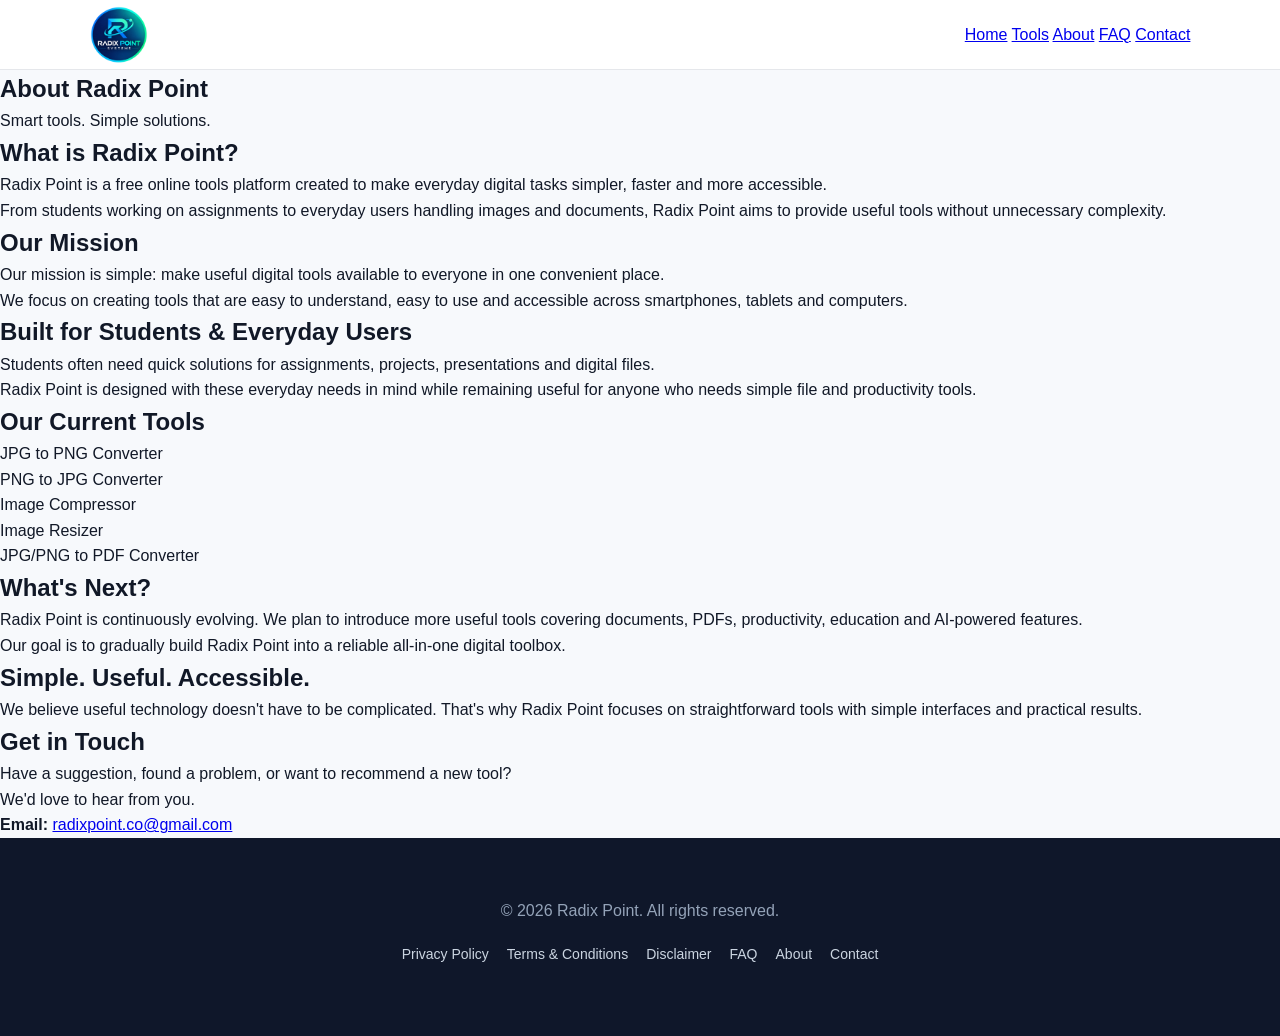
<file: about.html>
<!DOCTYPE html><html lang="en">
<head>
    <!-- Google tag (gtag.js) -->
<script async src="https://www.googletagmanager.com/gtag/js?id=G-JMLKTS9GMP"></script>
<script>
  window.dataLayer = window.dataLayer || [];
  function gtag(){dataLayer.push(arguments);}
  gtag('js', new Date());

  gtag('config', 'G-JMLKTS9GMP');
</script>
    <meta charset="UTF-8">
    <meta name="viewport" content="width=device-width, initial-scale=1.0"><title>About Radix Point | Smart Online Tools</title>
<meta name="description" content="Learn about Radix Point, a simple and practical online tools platform for students and everyday users.">
<meta name="robots" content="index, follow">

<link rel="icon" href="favicon.png">
<link rel="stylesheet" href="style.css">

</head><body><header class="header">
    <div class="logo-area"><img class="site-logo" src="assets/radix-point-logo-new.png" alt="Radix Point Systems"></div><nav class="nav">
    <a href="index.html">Home</a>
    <a href="index.html#tools">Tools</a>
    <a href="about.html">About</a>
    <a href="faq.html">FAQ</a>
    <a href="contact.html">Contact</a>
</nav>

</header><main class="legal-page"><section class="legal-hero">
    <h1>About Radix Point</h1>
    <p>Smart tools. Simple solutions.</p>
</section>

<section class="legal-content">

    <h2>What is Radix Point?</h2>

    <p>
        Radix Point is a free online tools platform created to make
        everyday digital tasks simpler, faster and more accessible.
    </p>

    <p>
        From students working on assignments to everyday users handling
        images and documents, Radix Point aims to provide useful tools
        without unnecessary complexity.
    </p>

    <h2>Our Mission</h2>

    <p>
        Our mission is simple: make useful digital tools available to
        everyone in one convenient place.
    </p>

    <p>
        We focus on creating tools that are easy to understand, easy to
        use and accessible across smartphones, tablets and computers.
    </p>

    <h2>Built for Students & Everyday Users</h2>

    <p>
        Students often need quick solutions for assignments, projects,
        presentations and digital files.
    </p>

    <p>
        Radix Point is designed with these everyday needs in mind while
        remaining useful for anyone who needs simple file and productivity
        tools.
    </p>

    <h2>Our Current Tools</h2>

    <ul>
        <li>JPG to PNG Converter</li>
        <li>PNG to JPG Converter</li>
        <li>Image Compressor</li>
        <li>Image Resizer</li>
        <li>JPG/PNG to PDF Converter</li>
    </ul>

    <h2>What's Next?</h2>

    <p>
        Radix Point is continuously evolving. We plan to introduce more
        useful tools covering documents, PDFs, productivity, education
        and AI-powered features.
    </p>

    <p>
        Our goal is to gradually build Radix Point into a reliable
        all-in-one digital toolbox.
    </p>

    <h2>Simple. Useful. Accessible.</h2>

    <p>
        We believe useful technology doesn't have to be complicated.
        That's why Radix Point focuses on straightforward tools with
        simple interfaces and practical results.
    </p>

    <h2>Get in Touch</h2>

    <p>
        Have a suggestion, found a problem, or want to recommend a new
        tool?
    </p>

    <p>
        We'd love to hear from you.
    </p>

    <p>
        <strong>Email:</strong>
        <a href="mailto:radixpoint.co@gmail.com">
            radixpoint.co@gmail.com
        </a>
    </p>

</section>

</main><footer class="footer"><p>© 2026 Radix Point. All rights reserved.</p>

<div class="footer-links">
    <a href="privacy.html">Privacy Policy</a>
    <a href="terms.html">Terms & Conditions</a>
    <a href="disclaimer.html">Disclaimer</a>
    <a href="faq.html">FAQ</a>
    <a href="about.html">About</a>
    <a href="contact.html">Contact</a>
</div>

</footer></body>
</html>
</file>
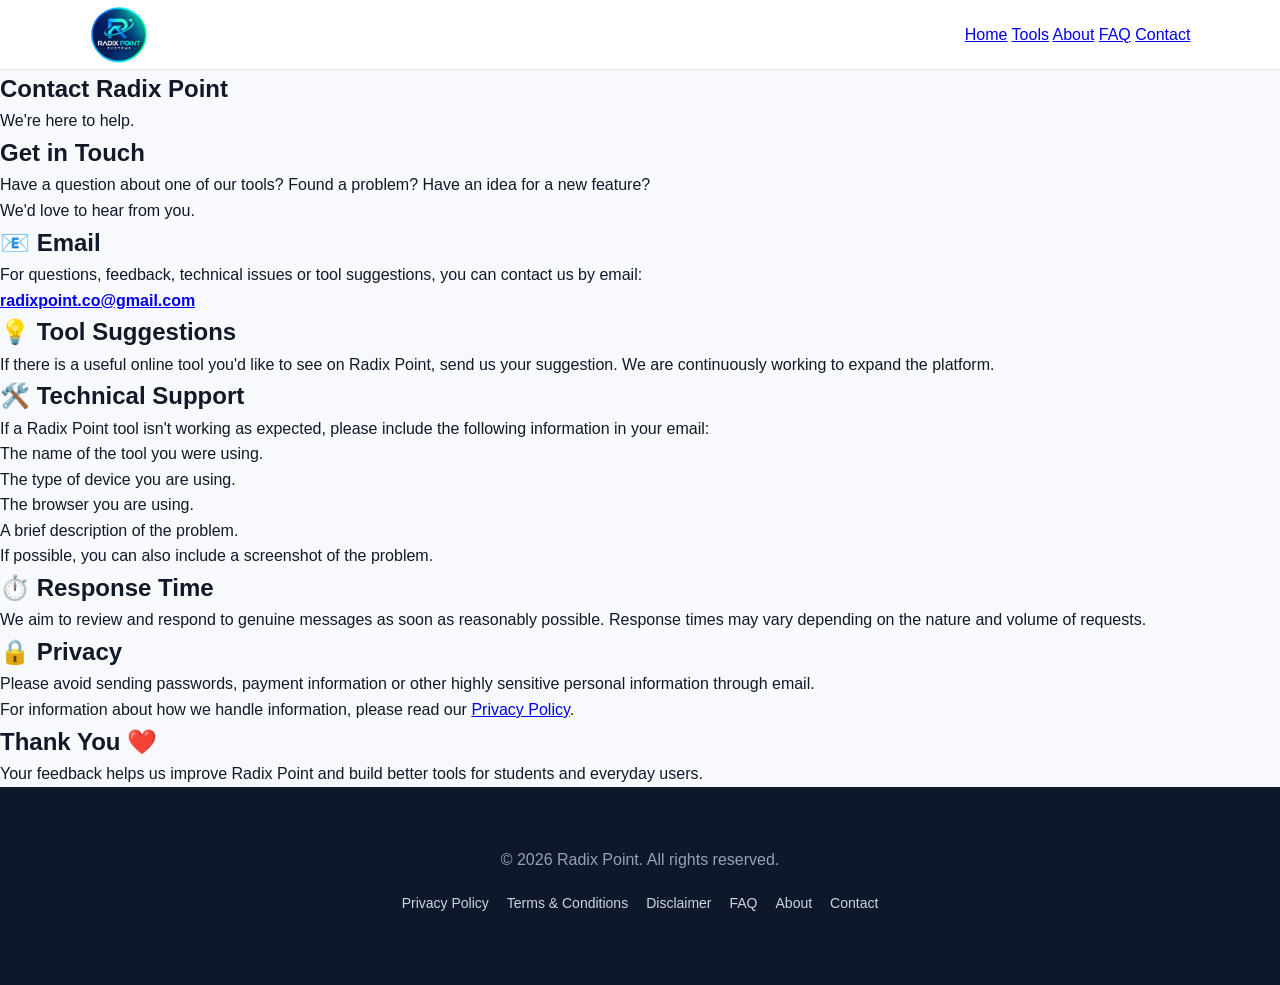
<file: contact.html>
<!DOCTYPE html><html lang="en">
<head>
    <!-- Google tag (gtag.js) -->
<script async src="https://www.googletagmanager.com/gtag/js?id=G-JMLKTS9GMP"></script>
<script>
  window.dataLayer = window.dataLayer || [];
  function gtag(){dataLayer.push(arguments);}
  gtag('js', new Date());

  gtag('config', 'G-JMLKTS9GMP');
</script>
    <meta charset="UTF-8">
    <meta name="viewport" content="width=device-width, initial-scale=1.0"><title>Contact Radix Point | Get in Touch</title>
<meta name="description" content="Contact Radix Point for questions, feedback, tool suggestions and technical support.">
<meta name="robots" content="index, follow">

<link rel="icon" href="favicon.png">
<link rel="stylesheet" href="style.css">

</head><body><header class="header">
    <div class="logo-area"><img class="site-logo" src="assets/radix-point-logo-new.png" alt="Radix Point Systems"></div><nav class="nav">
    <a href="index.html">Home</a>
    <a href="index.html#tools">Tools</a>
    <a href="about.html">About</a>
    <a href="faq.html">FAQ</a>
    <a href="contact.html">Contact</a>
</nav>

</header><main class="legal-page"><section class="legal-hero">
    <h1>Contact Radix Point</h1>
    <p>We're here to help.</p>
</section>

<section class="legal-content">

    <h2>Get in Touch</h2>

    <p>
        Have a question about one of our tools? Found a problem?
        Have an idea for a new feature?
    </p>

    <p>
        We'd love to hear from you.
    </p>

    <h2>📧 Email</h2>

    <p>
        For questions, feedback, technical issues or tool suggestions,
        you can contact us by email:
    </p>

    <p>
        <strong>
            <a href="mailto:radixpoint.co@gmail.com">
                radixpoint.co@gmail.com
            </a>
        </strong>
    </p>

    <h2>💡 Tool Suggestions</h2>

    <p>
        If there is a useful online tool you'd like to see on Radix Point,
        send us your suggestion. We are continuously working to expand
        the platform.
    </p>

    <h2>🛠️ Technical Support</h2>

    <p>
        If a Radix Point tool isn't working as expected, please include
        the following information in your email:
    </p>

    <ul>
        <li>The name of the tool you were using.</li>
        <li>The type of device you are using.</li>
        <li>The browser you are using.</li>
        <li>A brief description of the problem.</li>
    </ul>

    <p>
        If possible, you can also include a screenshot of the problem.
    </p>

    <h2>⏱️ Response Time</h2>

    <p>
        We aim to review and respond to genuine messages as soon as
        reasonably possible. Response times may vary depending on the
        nature and volume of requests.
    </p>

    <h2>🔒 Privacy</h2>

    <p>
        Please avoid sending passwords, payment information or other
        highly sensitive personal information through email.
    </p>

    <p>
        For information about how we handle information, please read our
        <a href="privacy.html">Privacy Policy</a>.
    </p>

    <h2>Thank You ❤️</h2>

    <p>
        Your feedback helps us improve Radix Point and build better tools
        for students and everyday users.
    </p>

</section>

</main><footer class="footer"><p>© 2026 Radix Point. All rights reserved.</p>

<div class="footer-links">
    <a href="privacy.html">Privacy Policy</a>
    <a href="terms.html">Terms & Conditions</a>
    <a href="disclaimer.html">Disclaimer</a>
    <a href="faq.html">FAQ</a>
    <a href="about.html">About</a>
    <a href="contact.html">Contact</a>
</div>

</footer></body>
</html>
</file>
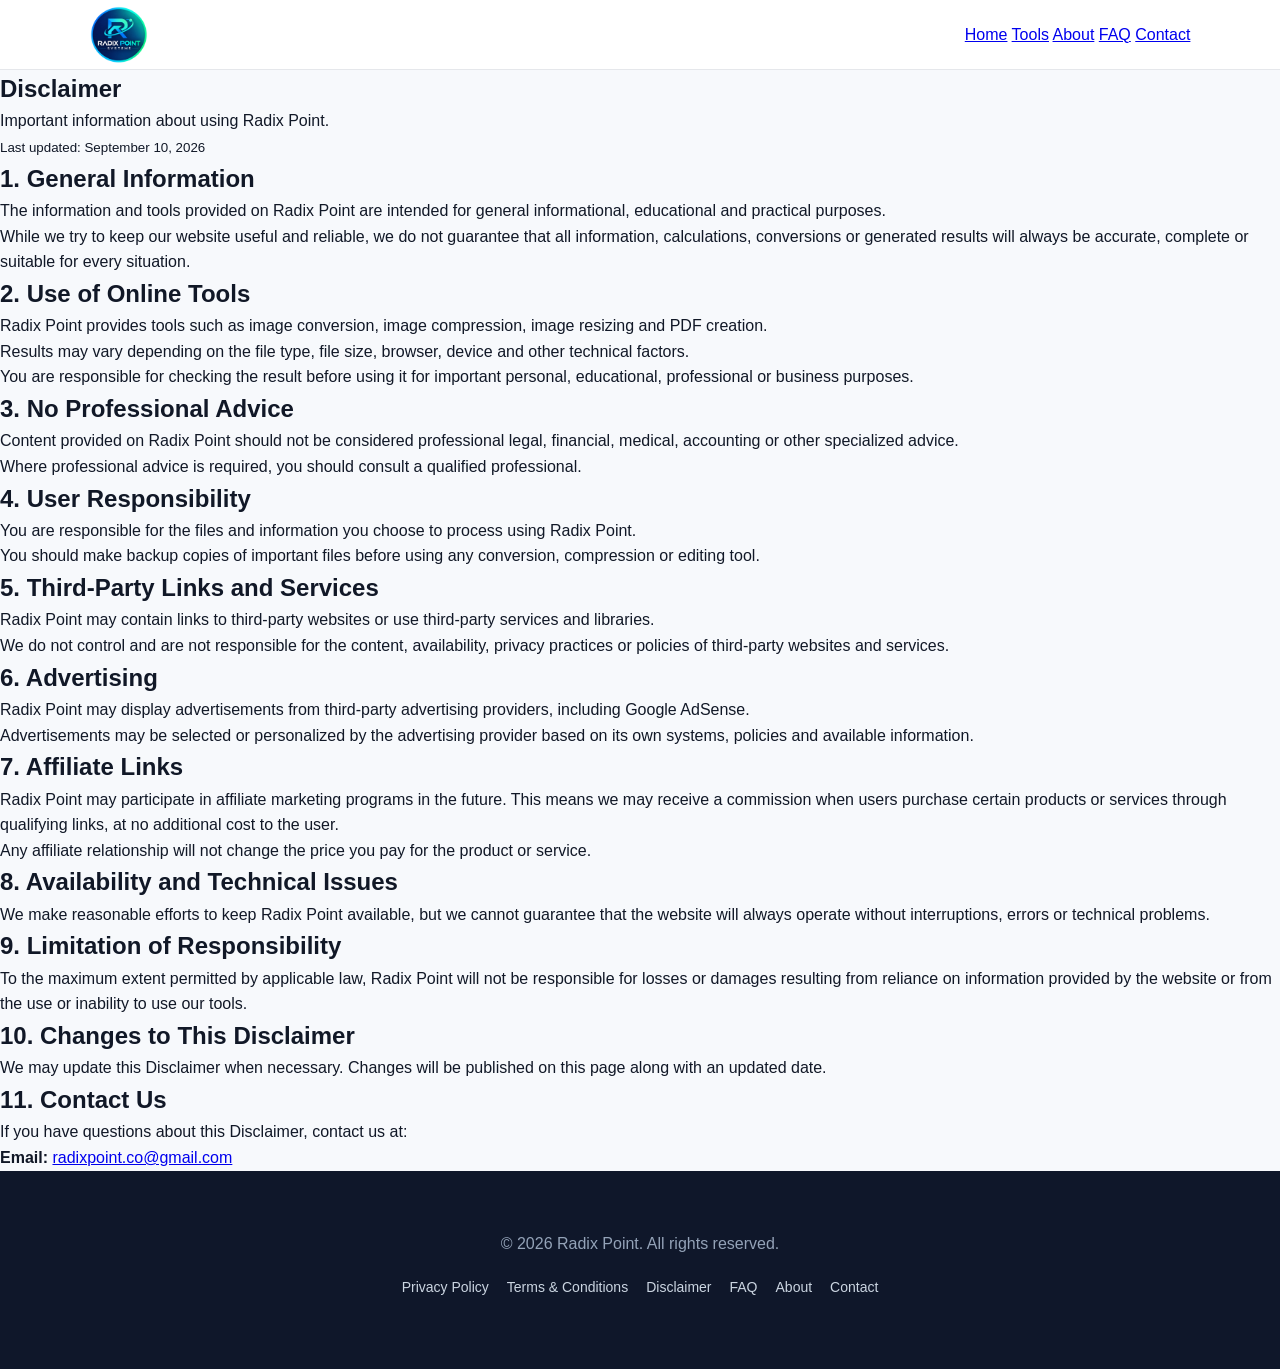
<file: disclaimer.html>
<!DOCTYPE html><html lang="en">
<head>
    <!-- Google tag (gtag.js) -->
<script async src="https://www.googletagmanager.com/gtag/js?id=G-JMLKTS9GMP"></script>
<script>
  window.dataLayer = window.dataLayer || [];
  function gtag(){dataLayer.push(arguments);}
  gtag('js', new Date());

  gtag('config', 'G-JMLKTS9GMP');
</script>
    <meta charset="UTF-8">
    <meta name="viewport" content="width=device-width, initial-scale=1.0"><title>Disclaimer | Radix Point</title>
<meta name="description" content="Disclaimer for Radix Point online tools and services.">
<meta name="robots" content="index, follow">

<link rel="icon" href="favicon.png">
<link rel="stylesheet" href="style.css">

</head><body><header class="header">
    <div class="logo-area"><img class="site-logo" src="assets/radix-point-logo-new.png" alt="Radix Point Systems"></div><nav class="nav">
    <a href="index.html">Home</a>
    <a href="index.html#tools">Tools</a>
    <a href="about.html">About</a>
    <a href="faq.html">FAQ</a>
    <a href="contact.html">Contact</a>
</nav>

</header><main class="legal-page"><section class="legal-hero">
    <h1>Disclaimer</h1>
    <p>Important information about using Radix Point.</p>
    <small>Last updated: September 10, 2026</small>
</section>

<section class="legal-content">

    <h2>1. General Information</h2>
    <p>
        The information and tools provided on Radix Point are intended
        for general informational, educational and practical purposes.
    </p>

    <p>
        While we try to keep our website useful and reliable, we do not
        guarantee that all information, calculations, conversions or
        generated results will always be accurate, complete or suitable
        for every situation.
    </p>

    <h2>2. Use of Online Tools</h2>
    <p>
        Radix Point provides tools such as image conversion, image
        compression, image resizing and PDF creation.
    </p>

    <p>
        Results may vary depending on the file type, file size, browser,
        device and other technical factors.
    </p>

    <p>
        You are responsible for checking the result before using it for
        important personal, educational, professional or business
        purposes.
    </p>

    <h2>3. No Professional Advice</h2>
    <p>
        Content provided on Radix Point should not be considered
        professional legal, financial, medical, accounting or other
        specialized advice.
    </p>

    <p>
        Where professional advice is required, you should consult a
        qualified professional.
    </p>

    <h2>4. User Responsibility</h2>
    <p>
        You are responsible for the files and information you choose to
        process using Radix Point.
    </p>

    <p>
        You should make backup copies of important files before using
        any conversion, compression or editing tool.
    </p>

    <h2>5. Third-Party Links and Services</h2>
    <p>
        Radix Point may contain links to third-party websites or use
        third-party services and libraries.
    </p>

    <p>
        We do not control and are not responsible for the content,
        availability, privacy practices or policies of third-party
        websites and services.
    </p>

    <h2>6. Advertising</h2>
    <p>
        Radix Point may display advertisements from third-party
        advertising providers, including Google AdSense.
    </p>

    <p>
        Advertisements may be selected or personalized by the advertising
        provider based on its own systems, policies and available
        information.
    </p>

    <h2>7. Affiliate Links</h2>
    <p>
        Radix Point may participate in affiliate marketing programs in
        the future. This means we may receive a commission when users
        purchase certain products or services through qualifying links,
        at no additional cost to the user.
    </p>

    <p>
        Any affiliate relationship will not change the price you pay for
        the product or service.
    </p>

    <h2>8. Availability and Technical Issues</h2>
    <p>
        We make reasonable efforts to keep Radix Point available, but we
        cannot guarantee that the website will always operate without
        interruptions, errors or technical problems.
    </p>

    <h2>9. Limitation of Responsibility</h2>
    <p>
        To the maximum extent permitted by applicable law, Radix Point
        will not be responsible for losses or damages resulting from
        reliance on information provided by the website or from the use
        or inability to use our tools.
    </p>

    <h2>10. Changes to This Disclaimer</h2>
    <p>
        We may update this Disclaimer when necessary. Changes will be
        published on this page along with an updated date.
    </p>

    <h2>11. Contact Us</h2>
    <p>
        If you have questions about this Disclaimer, contact us at:
    </p>

    <p>
        <strong>Email:</strong>
        <a href="mailto:radixpoint.co@gmail.com">
            radixpoint.co@gmail.com
        </a>
    </p>

</section>

</main><footer class="footer">
    <p>© 2026 Radix Point. All rights reserved.</p><div class="footer-links">
    <a href="privacy.html">Privacy Policy</a>
    <a href="terms.html">Terms & Conditions</a>
    <a href="disclaimer.html">Disclaimer</a>
    <a href="faq.html">FAQ</a>
    <a href="about.html">About</a>
    <a href="contact.html">Contact</a>
</div>

</footer></body>
</html>
</file>
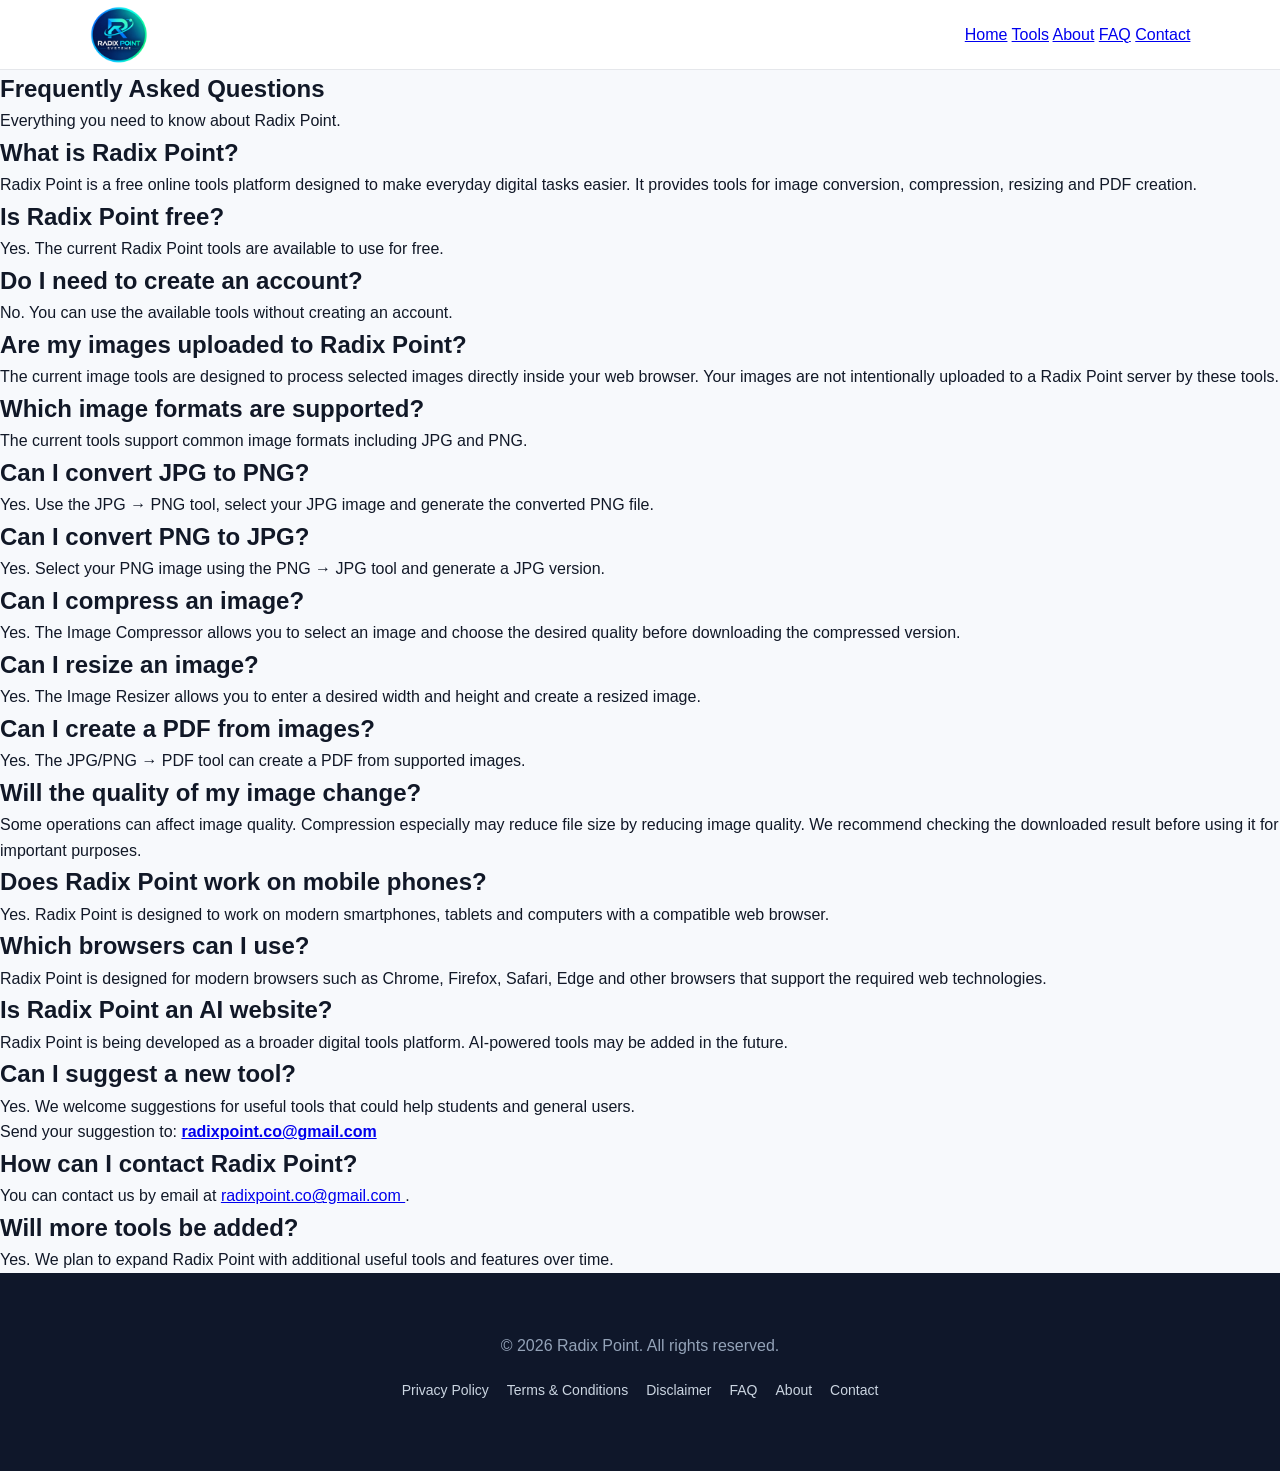
<file: faq.html>
<!DOCTYPE html><html lang="en">
<head>
    <!-- Google tag (gtag.js) -->
<script async src="https://www.googletagmanager.com/gtag/js?id=G-JMLKTS9GMP"></script>
<script>
  window.dataLayer = window.dataLayer || [];
  function gtag(){dataLayer.push(arguments);}
  gtag('js', new Date());

  gtag('config', 'G-JMLKTS9GMP');
</script>
    <meta charset="UTF-8">
    <meta name="viewport" content="width=device-width, initial-scale=1.0"><title>FAQ | Radix Point</title>
<meta name="description" content="Frequently asked questions about Radix Point online tools.">
<meta name="robots" content="index, follow">

<link rel="icon" href="favicon.png">
<link rel="stylesheet" href="style.css">

</head><body><header class="header">
    <div class="logo-area"><img class="site-logo" src="assets/radix-point-logo-new.png" alt="Radix Point Systems"></div><nav class="nav">
    <a href="index.html">Home</a>
    <a href="index.html#tools">Tools</a>
    <a href="about.html">About</a>
    <a href="faq.html">FAQ</a>
    <a href="contact.html">Contact</a>
</nav>

</header><main class="legal-page"><section class="legal-hero">
    <h1>Frequently Asked Questions</h1>
    <p>Everything you need to know about Radix Point.</p>
</section>

<section class="legal-content">

    <h2>What is Radix Point?</h2>
    <p>
        Radix Point is a free online tools platform designed to make
        everyday digital tasks easier. It provides tools for image
        conversion, compression, resizing and PDF creation.
    </p>

    <h2>Is Radix Point free?</h2>
    <p>
        Yes. The current Radix Point tools are available to use for free.
    </p>

    <h2>Do I need to create an account?</h2>
    <p>
        No. You can use the available tools without creating an account.
    </p>

    <h2>Are my images uploaded to Radix Point?</h2>
    <p>
        The current image tools are designed to process selected images
        directly inside your web browser. Your images are not intentionally
        uploaded to a Radix Point server by these tools.
    </p>

    <h2>Which image formats are supported?</h2>
    <p>
        The current tools support common image formats including JPG and
        PNG.
    </p>

    <h2>Can I convert JPG to PNG?</h2>
    <p>
        Yes. Use the JPG → PNG tool, select your JPG image and generate
        the converted PNG file.
    </p>

    <h2>Can I convert PNG to JPG?</h2>
    <p>
        Yes. Select your PNG image using the PNG → JPG tool and generate
        a JPG version.
    </p>

    <h2>Can I compress an image?</h2>
    <p>
        Yes. The Image Compressor allows you to select an image and
        choose the desired quality before downloading the compressed
        version.
    </p>

    <h2>Can I resize an image?</h2>
    <p>
        Yes. The Image Resizer allows you to enter a desired width and
        height and create a resized image.
    </p>

    <h2>Can I create a PDF from images?</h2>
    <p>
        Yes. The JPG/PNG → PDF tool can create a PDF from supported
        images.
    </p>

    <h2>Will the quality of my image change?</h2>
    <p>
        Some operations can affect image quality. Compression especially
        may reduce file size by reducing image quality. We recommend
        checking the downloaded result before using it for important
        purposes.
    </p>

    <h2>Does Radix Point work on mobile phones?</h2>
    <p>
        Yes. Radix Point is designed to work on modern smartphones,
        tablets and computers with a compatible web browser.
    </p>

    <h2>Which browsers can I use?</h2>
    <p>
        Radix Point is designed for modern browsers such as Chrome,
        Firefox, Safari, Edge and other browsers that support the required
        web technologies.
    </p>

    <h2>Is Radix Point an AI website?</h2>
    <p>
        Radix Point is being developed as a broader digital tools
        platform. AI-powered tools may be added in the future.
    </p>

    <h2>Can I suggest a new tool?</h2>
    <p>
        Yes. We welcome suggestions for useful tools that could help
        students and general users.
    </p>

    <p>
        Send your suggestion to:
        <strong>
            <a href="mailto:radixpoint.co@gmail.com">
                radixpoint.co@gmail.com
            </a>
        </strong>
    </p>

    <h2>How can I contact Radix Point?</h2>
    <p>
        You can contact us by email at
        <a href="mailto:radixpoint.co@gmail.com">
            radixpoint.co@gmail.com
        </a>.
    </p>

    <h2>Will more tools be added?</h2>
    <p>
        Yes. We plan to expand Radix Point with additional useful tools
        and features over time.
    </p>

</section>

</main><footer class="footer">
    <p>© 2026 Radix Point. All rights reserved.</p><div class="footer-links">
    <a href="privacy.html">Privacy Policy</a>
    <a href="terms.html">Terms & Conditions</a>
    <a href="disclaimer.html">Disclaimer</a>
    <a href="faq.html">FAQ</a>
    <a href="about.html">About</a>
    <a href="contact.html">Contact</a>
</div>

</footer></body>
</html>
</file>
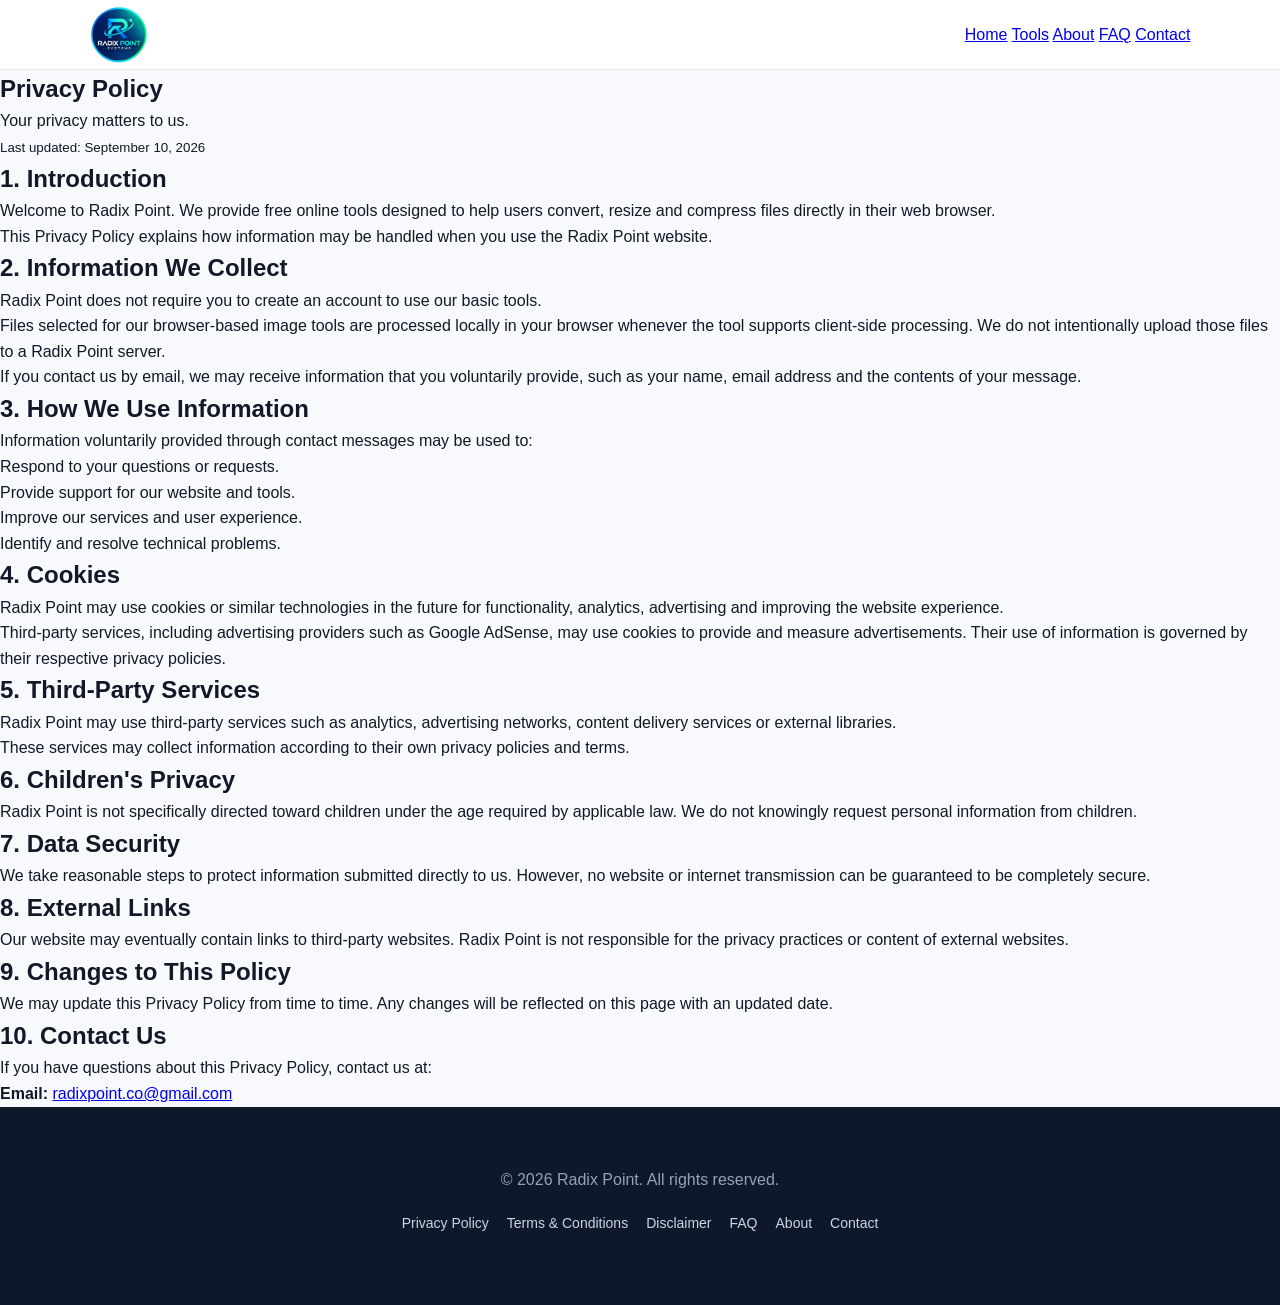
<file: privacy.html>
<!DOCTYPE html><html lang="en">
<head>
    <meta charset="UTF-8">
    <meta name="viewport" content="width=device-width, initial-scale=1.0"><title>Privacy Policy | Radix Point</title>
<meta name="description" content="Privacy Policy for Radix Point, a free online tools platform.">
<meta name="robots" content="index, follow">

<link rel="icon" href="favicon.png">
<link rel="stylesheet" href="style.css">

</head><body><header class="header">
    <div class="logo-area"><img class="site-logo" src="assets/radix-point-logo-new.png" alt="Radix Point Systems"></div><nav class="nav">
    <a href="index.html">Home</a>
    <a href="index.html#tools">Tools</a>
    <a href="about.html">About</a>
    <a href="faq.html">FAQ</a>
    <a href="contact.html">Contact</a>
</nav>

</header><main class="legal-page"><section class="legal-hero">
    <h1>Privacy Policy</h1>
    <p>Your privacy matters to us.</p>
    <small>Last updated: September 10, 2026</small>
</section>

<section class="legal-content">

    <h2>1. Introduction</h2>
    <p>
        Welcome to Radix Point. We provide free online tools designed to
        help users convert, resize and compress files directly in their
        web browser.
    </p>

    <p>
        This Privacy Policy explains how information may be handled when
        you use the Radix Point website.
    </p>

    <h2>2. Information We Collect</h2>
    <p>
        Radix Point does not require you to create an account to use our
        basic tools.
    </p>

    <p>
        Files selected for our browser-based image tools are processed
        locally in your browser whenever the tool supports client-side
        processing. We do not intentionally upload those files to a
        Radix Point server.
    </p>

    <p>
        If you contact us by email, we may receive information that you
        voluntarily provide, such as your name, email address and the
        contents of your message.
    </p>

    <h2>3. How We Use Information</h2>
    <p>
        Information voluntarily provided through contact messages may be
        used to:
    </p>

    <ul>
        <li>Respond to your questions or requests.</li>
        <li>Provide support for our website and tools.</li>
        <li>Improve our services and user experience.</li>
        <li>Identify and resolve technical problems.</li>
    </ul>

    <h2>4. Cookies</h2>
    <p>
        Radix Point may use cookies or similar technologies in the future
        for functionality, analytics, advertising and improving the
        website experience.
    </p>

    <p>
        Third-party services, including advertising providers such as
        Google AdSense, may use cookies to provide and measure
        advertisements. Their use of information is governed by their
        respective privacy policies.
    </p>

    <h2>5. Third-Party Services</h2>
    <p>
        Radix Point may use third-party services such as analytics,
        advertising networks, content delivery services or external
        libraries.
    </p>

    <p>
        These services may collect information according to their own
        privacy policies and terms.
    </p>

    <h2>6. Children's Privacy</h2>
    <p>
        Radix Point is not specifically directed toward children under
        the age required by applicable law. We do not knowingly request
        personal information from children.
    </p>

    <h2>7. Data Security</h2>
    <p>
        We take reasonable steps to protect information submitted directly
        to us. However, no website or internet transmission can be
        guaranteed to be completely secure.
    </p>

    <h2>8. External Links</h2>
    <p>
        Our website may eventually contain links to third-party websites.
        Radix Point is not responsible for the privacy practices or
        content of external websites.
    </p>

    <h2>9. Changes to This Policy</h2>
    <p>
        We may update this Privacy Policy from time to time. Any changes
        will be reflected on this page with an updated date.
    </p>

    <h2>10. Contact Us</h2>
    <p>
        If you have questions about this Privacy Policy, contact us at:
    </p>

    <p>
        <strong>Email:</strong>
        <a href="mailto:radixpoint.co@gmail.com">
            radixpoint.co@gmail.com
        </a>
    </p>

</section>

</main><footer class="footer">
    <p>© 2026 Radix Point. All rights reserved.</p><div class="footer-links">
    <a href="privacy.html">Privacy Policy</a>
    <a href="terms.html">Terms & Conditions</a>
    <a href="disclaimer.html">Disclaimer</a>
    <a href="faq.html">FAQ</a>
    <a href="about.html">About</a>
    <a href="contact.html">Contact</a>
</div>

</footer></body>
</html>
</file>
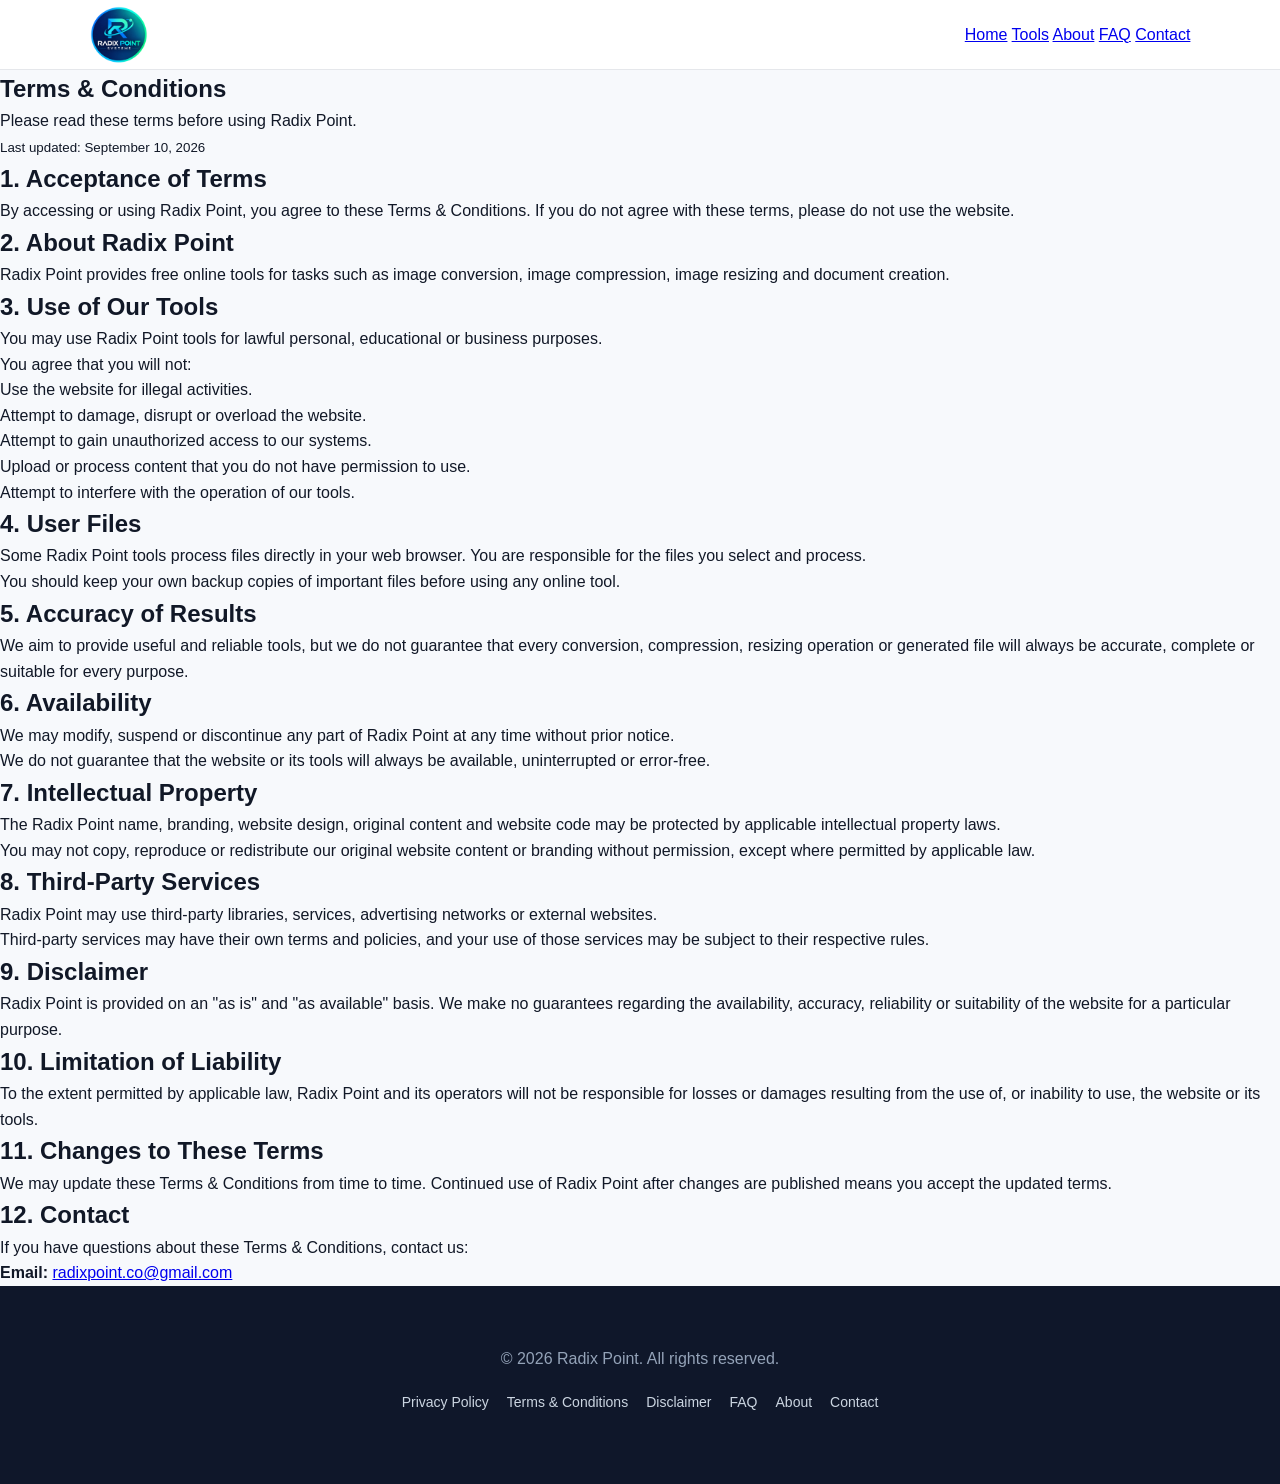
<file: terms.html>
<!DOCTYPE html><html lang="en">
<head>
    <meta charset="UTF-8">
    <meta name="viewport" content="width=device-width, initial-scale=1.0"><title>Terms & Conditions | Radix Point</title>
<meta name="description" content="Terms and Conditions for using Radix Point online tools.">
<meta name="robots" content="index, follow">

<link rel="icon" href="favicon.png">
<link rel="stylesheet" href="style.css">

</head><body><header class="header">
    <div class="logo-area"><img class="site-logo" src="assets/radix-point-logo-new.png" alt="Radix Point Systems"></div><nav class="nav">
    <a href="index.html">Home</a>
    <a href="index.html#tools">Tools</a>
    <a href="about.html">About</a>
    <a href="faq.html">FAQ</a>
    <a href="contact.html">Contact</a>
</nav>

</header><main class="legal-page"><section class="legal-hero">
    <h1>Terms & Conditions</h1>
    <p>Please read these terms before using Radix Point.</p>
    <small>Last updated: September 10, 2026</small>
</section>

<section class="legal-content">

    <h2>1. Acceptance of Terms</h2>
    <p>
        By accessing or using Radix Point, you agree to these Terms &
        Conditions. If you do not agree with these terms, please do not
        use the website.
    </p>

    <h2>2. About Radix Point</h2>
    <p>
        Radix Point provides free online tools for tasks such as image
        conversion, image compression, image resizing and document
        creation.
    </p>

    <h2>3. Use of Our Tools</h2>
    <p>
        You may use Radix Point tools for lawful personal, educational
        or business purposes.
    </p>

    <p>You agree that you will not:</p>

    <ul>
        <li>Use the website for illegal activities.</li>
        <li>Attempt to damage, disrupt or overload the website.</li>
        <li>Attempt to gain unauthorized access to our systems.</li>
        <li>Upload or process content that you do not have permission to use.</li>
        <li>Attempt to interfere with the operation of our tools.</li>
    </ul>

    <h2>4. User Files</h2>
    <p>
        Some Radix Point tools process files directly in your web browser.
        You are responsible for the files you select and process.
    </p>

    <p>
        You should keep your own backup copies of important files before
        using any online tool.
    </p>

    <h2>5. Accuracy of Results</h2>
    <p>
        We aim to provide useful and reliable tools, but we do not
        guarantee that every conversion, compression, resizing operation
        or generated file will always be accurate, complete or suitable
        for every purpose.
    </p>

    <h2>6. Availability</h2>
    <p>
        We may modify, suspend or discontinue any part of Radix Point at
        any time without prior notice.
    </p>

    <p>
        We do not guarantee that the website or its tools will always be
        available, uninterrupted or error-free.
    </p>

    <h2>7. Intellectual Property</h2>
    <p>
        The Radix Point name, branding, website design, original content
        and website code may be protected by applicable intellectual
        property laws.
    </p>

    <p>
        You may not copy, reproduce or redistribute our original website
        content or branding without permission, except where permitted by
        applicable law.
    </p>

    <h2>8. Third-Party Services</h2>
    <p>
        Radix Point may use third-party libraries, services, advertising
        networks or external websites.
    </p>

    <p>
        Third-party services may have their own terms and policies, and
        your use of those services may be subject to their respective
        rules.
    </p>

    <h2>9. Disclaimer</h2>
    <p>
        Radix Point is provided on an "as is" and "as available" basis.
        We make no guarantees regarding the availability, accuracy,
        reliability or suitability of the website for a particular
        purpose.
    </p>

    <h2>10. Limitation of Liability</h2>
    <p>
        To the extent permitted by applicable law, Radix Point and its
        operators will not be responsible for losses or damages resulting
        from the use of, or inability to use, the website or its tools.
    </p>

    <h2>11. Changes to These Terms</h2>
    <p>
        We may update these Terms & Conditions from time to time.
        Continued use of Radix Point after changes are published means
        you accept the updated terms.
    </p>

    <h2>12. Contact</h2>
    <p>
        If you have questions about these Terms & Conditions, contact us:
    </p>

    <p>
        <strong>Email:</strong>
        <a href="mailto:radixpoint.co@gmail.com">
            radixpoint.co@gmail.com
        </a>
    </p>

</section>

</main><footer class="footer">
    <p>© 2026 Radix Point. All rights reserved.</p><div class="footer-links">
    <a href="privacy.html">Privacy Policy</a>
    <a href="terms.html">Terms & Conditions</a>
    <a href="disclaimer.html">Disclaimer</a>
    <a href="faq.html">FAQ</a>
    <a href="about.html">About</a>
    <a href="contact.html">Contact</a>
</div>

</footer></body>
</html>
</file>
<file: style.css>
* {
    margin: 0;
    padding: 0;
    box-sizing: border-box;
}

html {
    scroll-behavior: smooth;
}

body {
    font-family: Arial, Helvetica, sans-serif;
    background: #f7f9fc;
    color: #111827;
    line-height: 1.6;
}


/* =========================
   WELCOME
========================= */

#welcomeScreen {
    position: fixed;
    inset: 0;
    z-index: 9999;
    background: #f7f9fc;
    color: #111827;

    display: flex;
    flex-direction: column;
    justify-content: center;
    align-items: center;

    animation: welcomeExit 1s ease 2.3s forwards;
}

.welcome-logo {
    width: 90px;
    height: 90px;

    border-radius: 25px;

    background: #ffffff;

    display: flex;
    justify-content: center;
    align-items: center;

    font-size: 55px;
    font-weight: 900;

    animation: logoPop 1s ease;
}

#welcomeScreen h1 {
    margin-top: 20px;
    font-size: 28px;
    letter-spacing: 3px;
}

#welcomeScreen p {
    opacity: 0.7;
}


@keyframes logoPop {

    0% {
        transform: scale(0);
        opacity: 0;
    }

    70% {
        transform: scale(1.1);
    }

    100% {
        transform: scale(1);
        opacity: 1;
    }
}


@keyframes welcomeExit {

    to {
        opacity: 0;
        visibility: hidden;
    }
}




/* =========================
   BRAND LOGO
========================= */

.brand-mark {
    width: 42px;
    height: 42px;
    object-fit: contain;
    display: block;
    flex: 0 0 auto;
}

.site-logo {
    width: 165px;
    height: 58px;
    object-fit: contain;
    object-position: left center;
    display: block;
}

.footer-site-logo {
    width: 185px;
    height: 70px;
    object-position: center;
}


.welcome-brand-logo {
    width: min(420px, 78vw);
    height: auto;
    max-height: 62vh;
    object-fit: contain;
    display: block;
    animation: logoPop 1s ease;
}

.footer-mark {
    width: 38px;
    height: 38px;
}


@media (max-width:700px) {
    .site-logo {
        width: 145px;
        height: 52px;
    }

    .footer-site-logo {
        width: 165px;
        height: 64px;
    }
    .brand-mark {
        width: 38px;
        height: 38px;
    }

    .welcome-brand-logo {
        width: min(230px, 70vw);
    }
}


/* =========================
   HEADER
========================= */

.header {
    position: sticky;
    top: 0;

    z-index: 1000;

    height: 70px;

    background:
        rgba(255,255,255,0.95);

    backdrop-filter: blur(15px);

    display: flex;
    align-items: center;
    justify-content: space-between;

    padding: 0 7%;

    border-bottom: 1px solid #e5e7eb;
}


.logo-area {
    display: flex;
    align-items: center;

    gap: 10px;

    font-weight: 900;
    letter-spacing: 1px;
}


.logo {
    width: 40px;
    height: 40px;

    border-radius: 12px;

    background:
        linear-gradient(
            135deg,
            #6a5cff,
            #00c6ff
        );

    color: white;

    display: flex;
    align-items: center;
    justify-content: center;

    font-size: 24px;
    font-weight: 900;
}


#navigation {
    display: flex;
    gap: 30px;
}


#navigation a {
    color: #374151;

    text-decoration: none;

    font-weight: 600;
}


#navigation a:hover {
    color: #6a5cff;
}


.menu-button {
    display: none;

    border: none;

    background: transparent;

    font-size: 28px;

    cursor: pointer;
}


/* =========================
   HERO
========================= */

.hero {

    min-height: 600px;

    padding: 100px 7%;

    display: flex;

    flex-direction: column;

    justify-content: center;

    align-items: center;

    text-align: center;

    background:

        radial-gradient(
            circle at top,
            #e8e6ff,
            transparent 45%
        ),

        #f7f9fc;
}


.hero-badge {

    background: white;

    border: 1px solid #e5e7eb;

    border-radius: 50px;

    padding: 8px 18px;

    font-size: 14px;

    font-weight: 700;

    margin-bottom: 25px;
}


.hero h1 {

    font-size: clamp(45px,8vw,80px);

    line-height: 1.05;

    letter-spacing: -3px;
}


.hero h1 span {

    background:
        linear-gradient(
            90deg,
            #6a5cff,
            #00a8ff
        );

    -webkit-background-clip: text;

    -webkit-text-fill-color: transparent;
}


.hero p {

    max-width: 650px;

    margin: 25px auto;

    color: #6b7280;

    font-size: 18px;
}


.hero-button {

    text-decoration: none;

    color: white;

    background: linear-gradient(135deg, #2563eb 0%, #0ea5e9 52%, #06b6d4 100%);
    box-shadow: 0 10px 24px rgba(37, 99, 235, 0.20);

    padding: 14px 25px;

    border-radius: 12px;

    font-weight: 700;

    transition: 0.3s;
}


.hero-button:hover {
    transform: translateY(-3px);
    filter: brightness(1.05);
    box-shadow: 0 14px 28px rgba(37, 99, 235, 0.26);
}


/* =========================
   SECTIONS
========================= */

.tools-section,
.info-section {

    padding: 90px 7%;
}


.section-title {

    text-align: center;

    margin-bottom: 45px;
}


.section-title span {

    color: #6a5cff;

    font-size: 13px;

    font-weight: 800;

    letter-spacing: 2px;
}


.section-title h2 {

    font-size: 38px;

    margin: 8px 0;
}


.section-title p {

    color: #6b7280;
}


/* =========================
   SEARCH
========================= */

.search-area {

    max-width: 700px;

    margin: 0 auto 35px;

    display: flex;

    gap: 10px;
}


#toolSearch {

    flex: 1;

    padding: 15px 18px;

    border: 1px solid #d1d5db;

    border-radius: 12px;

    outline: none;

    font-size: 16px;

    background: white;
}


#toolSearch:focus {

    border-color: #6a5cff;
}


#clearSearch {

    border: none;

    padding: 0 18px;

    border-radius: 12px;

    background: #111827;

    color: white;

    cursor: pointer;
}


#searchMessage {

    text-align: center;

    color: #6b7280;
}


/* =========================
   TOOLS
========================= */

.tools-grid {

    max-width: 1200px;

    margin: auto;

    display: grid;

    grid-template-columns: repeat(2,1fr);

    gap: 25px;
}


.tool-box {

    background: white;

    padding: 30px;

    border-radius: 22px;

    border: 1px solid #e5e7eb;

    box-shadow:
        0 10px 30px
        rgba(15,23,42,0.05);

    transition: 0.3s;
}


.tool-box:hover {

    transform: translateY(-5px);

    box-shadow:
        0 20px 45px
        rgba(15,23,42,0.09);
}


.tool-icon {

    font-size: 35px;

    margin-bottom: 15px;
}


.tool-box h3 {

    font-size: 23px;

    margin-bottom: 8px;
}


.tool-box p {

    color: #6b7280;

    margin-bottom: 20px;
}


.tool-box input[type="file"] {

    width: 100%;

    margin-bottom: 15px;
}


.tool-box button {

    width: 100%;

    padding: 12px;

    border: none;

    border-radius: 10px;

    background: linear-gradient(135deg, #2563eb 0%, #0ea5e9 52%, #06b6d4 100%);
    color: white;
    font-weight: 700;
    cursor: pointer;
    box-shadow: 0 8px 18px rgba(14, 165, 233, 0.20);
    transition: transform 0.2s ease, box-shadow 0.2s ease, filter 0.2s ease;
}


.tool-box button:hover {
    background: linear-gradient(135deg, #1d4ed8 0%, #0284c7 52%, #0891b2 100%);
    transform: translateY(-2px);
    box-shadow: 0 12px 24px rgba(14, 165, 233, 0.28);
}


.tool-box label {

    display: block;

    margin-bottom: 8px;
}


#quality {

    width: 100%;

    margin-bottom: 15px;
}


.dimension-inputs {

    display: flex;

    gap: 10px;

    margin-bottom: 15px;
}


.dimension-inputs input {

    width: 50%;

    padding: 12px;

    border: 1px solid #d1d5db;

    border-radius: 9px;
}


/* =========================
   RESULTS
========================= */

.result-box {

    padding: 15px;

    border-radius: 12px;

    background: #f1f5f9;

    margin-top: 15px;
}


.result-box img {

    max-width: 100%;

    border-radius: 10px;

    margin: 10px 0;
}


.download-button {

    display: inline-block;

    padding: 10px 15px;

    background: #6a5cff;

    color: white;

    border-radius: 9px;

    text-decoration: none;

    font-weight: 700;
}


/* =========================
   NO RESULTS
========================= */

#noTools {

    display: none;

    text-align: center;

    padding: 50px;
}


/* =========================
   PRIVACY
========================= */

.privacy-note {

    max-width: 900px;

    margin: 50px auto 0;

    padding: 25px;

    border-radius: 18px;

    background: #eef2ff;

    text-align: center;
}


/* =========================
   ABOUT / CONTACT
========================= */

.info-card {

    max-width: 900px;

    margin: auto;

    background: white;

    border: 1px solid #e5e7eb;

    padding: 35px;

    border-radius: 20px;

    box-shadow:
        0 10px 30px
        rgba(15,23,42,0.05);
}


.info-card p {

    margin-bottom: 18px;
}


.contact-card {

    text-align: center;
}


.contact-card a {

    color: #6a5cff;

    font-weight: 700;

    text-decoration: none;
}


/* =================================================
   RADIX AI BUTTON
================================================= */

.chatbot-button {

    position: fixed;

    right: 22px;

    bottom: 22px;

    width: 64px;

    height: 64px;

    border-radius: 20px;

    border: 2px solid #dbeafe;

    background:
        linear-gradient(
            135deg,
            #6a5cff,
            #00c6ff
        );

    color: white;

    cursor: pointer;

    z-index: 2000;

    display: flex;

    align-items: center;

    justify-content: center;

    box-shadow:
        0 0 18px rgba(106,92,255,0.55),
        0 0 35px rgba(0,198,255,0.30);

    transition: 0.3s;

    animation: aiGlow 2s infinite;
}


.ai-button-icon {
    width: 100%;
    height: 100%;
    display: flex;
    align-items: center;
    justify-content: center;
    line-height: 1;
    overflow: hidden;
    border-radius: 18px;
}

.ai-button-icon img {
    width: 100%;
    height: 100%;
    object-fit: cover;
    display: block;
}


.chatbot-button:hover {

    transform:
        scale(1.08)
        rotate(3deg);
}


@keyframes aiGlow {

    0%,100% {

        box-shadow:
            0 0 18px rgba(106,92,255,0.55),
            0 0 35px rgba(0,198,255,0.30);

    }

    50% {

        box-shadow:
            0 0 28px rgba(106,92,255,0.85),
            0 0 50px rgba(0,198,255,0.55);

    }
}


/* =================================================
   RADIX AI WINDOW
================================================= */

#chatbot {

    position: fixed;

    right: 22px;

    bottom: 100px;

    width: 360px;

    max-width: calc(100vw - 24px);

    height: 520px;

    background: white;

    border-radius: 22px;

    overflow: hidden;

    z-index: 1999;

    display: none;

    flex-direction: column;

    border: 1px solid #ddd;

    box-shadow:
        0 25px 70px
        rgba(15,23,42,0.25);
}


/* AI HEADER */

.chat-header {

    padding: 15px;

    color: white;

    background:
        linear-gradient(
            135deg,
            #6a5cff,
            #00a8ff
        );

    display: flex;

    justify-content: space-between;

    align-items: center;
}


.ai-title {

    display: flex;

    align-items: center;

    gap: 10px;
}


.ai-icon {

    width: 38px;

    height: 38px;

    border-radius: 12px;

    background:
        rgba(255,255,255,0.18);

    border:
        1px solid
        rgba(255,255,255,0.4);

    display: flex;

    align-items: center;

    justify-content: center;

    font-size: 22px;

    font-weight: 900;
    overflow: hidden;
}

.ai-icon img {
    width: 100%;
    height: 100%;
    object-fit: cover;
    display: block;
}


.chat-header strong {

    display: block;

    font-size: 17px;
}


.chat-header small {

    opacity: 0.85;
}


.chat-header button {

    border: none;

    background: transparent;

    color: white;

    font-size: 28px;

    cursor: pointer;
}


/* CHAT MESSAGES */

#chatMessages {

    flex: 1;

    overflow-y: auto;

    padding: 15px;

    background: #f7f9fc;
}


.bot-message,
.user-message {

    max-width: 88%;

    padding: 11px 13px;

    border-radius: 14px;

    margin-bottom: 10px;

    font-size: 14px;
}


.bot-message {

    background: white;

    color: #374151;

    border: 1px solid #e5e7eb;

    border-bottom-left-radius: 4px;
}


.user-message {

    margin-left: auto;

    background:
        linear-gradient(
            135deg,
            #6a5cff,
            #00a8ff
        );

    color: white;

    border-bottom-right-radius: 4px;
}


/* QUICK REPLIES */

.quick-replies {

    padding: 8px;

    display: flex;

    gap: 6px;

    overflow-x: auto;

    background: white;
}


.quick-replies button {

    white-space: nowrap;

    border:
        1px solid
        #d8d5ff;

    background: #f1f0ff;

    color: #5147b9;

    padding: 7px 10px;

    border-radius: 20px;

    font-size: 11px;

    cursor: pointer;
}


.quick-replies button:hover {

    background: #6a5cff;

    color: white;
}


/* CHAT INPUT */

.chat-input-area {

    display: flex;

    gap: 8px;

    padding: 10px;

    border-top:
        1px solid
        #e5e7eb;

    background: white;
}


.chat-input-area input {

    flex: 1;

    padding: 11px;

    border:
        1px solid
        #d1d5db;

    border-radius: 10px;

    outline: none;
}


.chat-input-area input:focus {

    border-color: #6a5cff;
}


.chat-input-area button {

    width: 45px;

    border: none;

    border-radius: 10px;

    background:
        linear-gradient(
            135deg,
            #6a5cff,
            #00a8ff
        );

    color: white;

    font-size: 18px;

    cursor: pointer;
}


/* =========================
   FOOTER
========================= */

footer {

    background: #0f172a;

    color: white;

    text-align: center;

    padding: 50px 7%;
}


.footer-logo {

    display: flex;

    justify-content: center;

    align-items: center;

    gap: 10px;
}


.footer-logo .logo {

    width: 35px;

    height: 35px;

    font-size: 20px;
}


footer p {

    color: #94a3b8;

    margin: 10px 0;
}


.footer-links {

    display: flex;

    justify-content: center;

    gap: 18px;

    flex-wrap: wrap;

    margin: 20px 0;
}


.footer-links a {

    color: #cbd5e1;

    text-decoration: none;

    font-size: 14px;
}


.footer-links a:hover {

    color: #00c6ff;
}


.copyright {

    font-size: 13px;
}


/* =========================
   MOBILE
========================= */

@media (max-width:700px) {

    .header {

        padding: 0 5%;

    }


    .menu-button {

        display: block;

    }


    #navigation {

        display: none;

        position: absolute;

        top: 70px;

        left: 0;

        right: 0;

        background: white;

        flex-direction: column;

        padding: 20px;

        gap: 18px;

    }


    #navigation.active {

        display: flex;

    }


    .hero {

        min-height: 520px;

        padding: 70px 5%;

    }


    .tools-section,
    .info-section {

        padding: 65px 5%;

    }


    .section-title h2 {

        font-size: 30px;

    }


    .tools-grid {

        grid-template-columns: 1fr;

    }


    .search-area {

        flex-direction: column;

    }


    #clearSearch {

        padding: 12px;

    }


    #chatbot {

        right: 10px;

        bottom: 90px;

        width: calc(100vw - 20px);

        height: 500px;

    }


    .chatbot-button {

        right: 15px;

        bottom: 15px;

    }


    .info-card {

        padding: 25px;

    }

}



/* =========================
   QUICK LINKS
========================= */

.quick-links {
    position: fixed;
    top: 84px;
    right: 20px;
    z-index: 1200;
    font-family: inherit;
}

.quick-links > summary {
    list-style: none;
    cursor: pointer;
    user-select: none;
    color: #ffffff;
    background: linear-gradient(135deg, #2563eb 0%, #0ea5e9 52%, #06b6d4 100%);
    padding: 11px 16px;
    border-radius: 12px;
    font-weight: 800;
    font-size: 14px;
    box-shadow: 0 8px 22px rgba(37, 99, 235, 0.25);
    transition: transform 0.2s ease, box-shadow 0.2s ease;
}

.quick-links > summary::-webkit-details-marker {
    display: none;
}

.quick-links > summary::after {
    content: " ▾";
}

.quick-links[open] > summary::after {
    content: " ▴";
}

.quick-links > summary:hover {
    transform: translateY(-2px);
    box-shadow: 0 11px 26px rgba(37, 99, 235, 0.32);
}

.quick-links-panel {
    position: absolute;
    top: 50px;
    right: 0;
    width: min(430px, calc(100vw - 30px));
    max-height: min(72vh, 620px);
    overflow-y: auto;
    background: #ffffff;
    border: 1px solid #e5e7eb;
    border-radius: 16px;
    padding: 16px;
    box-shadow: 0 18px 45px rgba(15, 23, 42, 0.18);
}

.quick-links-title {
    margin-bottom: 10px;
}

.quick-links-title span {
    color: #2563eb;
    font-size: 11px;
    font-weight: 800;
    letter-spacing: 1.4px;
}

.quick-links-title h3 {
    margin: 4px 0 0;
    color: #111827;
    font-size: 20px;
}

.quick-link-item {
    border: 1px solid #e5e7eb;
    border-radius: 12px;
    overflow: hidden;
}

.quick-link-item > summary {
    cursor: pointer;
    list-style: none;
    padding: 13px 14px;
    background: #f8fafc;
    color: #1f2937;
    font-weight: 750;
    line-height: 1.45;
}

.quick-link-item > summary::-webkit-details-marker {
    display: none;
}

.quick-link-item > summary::before {
    content: "＋";
    color: #2563eb;
    margin-right: 7px;
    font-weight: 900;
}

.quick-link-item[open] > summary::before {
    content: "−";
}

.quick-link-content {
    padding: 14px;
    color: #4b5563;
    font-size: 14px;
    line-height: 1.6;
}

.quick-link-content p {
    margin-top: 0;
}

.quick-link-content a {
    color: #2563eb;
    font-weight: 700;
    text-decoration: none;
}

.quick-link-content a:hover {
    text-decoration: underline;
}

.quick-link-content ol,
.quick-link-content ul {
    padding-left: 22px;
}

.quick-link-content li {
    margin-bottom: 10px;
}

.quick-link-content ol ol {
    margin-top: 8px;
}

.quick-link-note {
    margin-top: 14px;
    padding: 11px 12px;
    background: #eff6ff;
    border-left: 4px solid #2563eb;
    border-radius: 8px;
    color: #374151;
}

@media (max-width: 700px) {
    .quick-links {
        top: 76px;
        right: 12px;
    }

    .quick-links > summary {
        padding: 9px 12px;
        font-size: 13px;
        border-radius: 10px;
    }

    .quick-links-panel {
        top: 46px;
        right: 0;
        width: min(390px, calc(100vw - 24px));
        max-height: 70vh;
        padding: 12px;
    }

    .quick-link-content {
        font-size: 13.5px;
    }
}


/* =========================
   JPG / PNG TO PDF OPTIONS
========================= */
.image-pdf-options {
    margin: 18px 0 14px;
    text-align: left;
}
.image-pdf-label {
    display: block;
    font-weight: 700;
    margin: 18px 0 9px;
    color: #1f2937;
}
.image-pdf-choice-row {
    display: grid;
    grid-template-columns: repeat(2, minmax(0, 1fr));
    gap: 10px;
    margin-bottom: 20px;
}
.image-pdf-choice {
    min-height: 112px;
    border: 1px solid #d1d5db;
    border-radius: 11px;
    padding: 12px 8px;
    display: flex;
    flex-direction: column;
    align-items: center;
    justify-content: center;
    gap: 8px;
    color: #374151;
    cursor: pointer;
    background: #fff;
    text-align: center;
    transition: border-color .18s ease, background .18s ease;
}
.image-pdf-choice.selected {
    background: #f3f4f8;
    border-color: #777b87;
}
.image-pdf-choice input {
    position: absolute;
    opacity: 0;
    pointer-events: none;
}
.page-shape {
    display: block;
    border: 4px solid #737780;
    border-radius: 3px;
}
.portrait-shape { width: 25px; height: 39px; }
.landscape-shape { width: 40px; height: 25px; }
.image-pdf-select {
    width: 100%;
    padding: 13px 14px;
    border: 1px solid #b9bbc4;
    border-radius: 8px;
    background: #fff;
    color: #1f2937;
    font: inherit;
    box-sizing: border-box;
}
.margin-choice-row {
    grid-template-columns: repeat(3, minmax(0, 1fr));
    gap: 9px;
    margin-bottom: 20px;
}
.margin-choice-row .image-pdf-choice {
    min-height: 94px;
}
.margin-icon {
    font-size: 30px;
    line-height: 1;
    color: #5b6472;
}
.image-pdf-merge {
    display: flex;
    align-items: center;
    gap: 10px;
    margin: 16px 0;
    font-size: 15px;
    color: #374151;
}
.image-pdf-merge input {
    width: 20px;
    height: 20px;
    accent-color: #16a765;
    flex: 0 0 auto;
}
#pdfInput {
    position: absolute;
    width: 1px;
    height: 1px;
    padding: 0;
    margin: -1px;
    overflow: hidden;
    clip: rect(0, 0, 0, 0);
    white-space: nowrap;
    border: 0;
}
.pdf-add-images-button {
    display: flex;
    align-items: center;
    justify-content: center;
    width: 100%;
    min-height: 48px;
    box-sizing: border-box;
    margin: 12px 0 8px;
    border: 2px dashed #2563eb;
    border-radius: 10px;
    background: #eff6ff;
    color: #1d4ed8;
    font-weight: 750;
    cursor: pointer;
}
.pdf-add-images-button:hover { background: #dbeafe; }
.pdf-upload-help { margin: 4px 0 12px; color: #64748b; font-size: 13px; text-align: left; }
.pdf-image-list { display: grid; gap: 9px; margin: 10px 0 18px; text-align: left; }
.pdf-empty-state { padding: 16px 12px; border: 1px dashed #cbd5e1; border-radius: 10px; color: #64748b; font-size: 14px; text-align: center; }
.pdf-image-item { display: flex; align-items: center; gap: 11px; min-width: 0; padding: 9px; border: 1px solid #dbe2ea; border-radius: 11px; background: #fff; box-shadow: 0 1px 3px rgba(15,23,42,.05); }
.pdf-image-thumb { width: 58px; height: 58px; flex: 0 0 58px; object-fit: cover; border-radius: 7px; background: #f1f5f9; }
.pdf-image-details { display: flex; flex: 1; flex-direction: column; gap: 3px; min-width: 0; }
.pdf-image-number { color: #2563eb; font-size: 11px; font-weight: 800; text-transform: uppercase; letter-spacing: .04em; }
.pdf-image-name { overflow: hidden; color: #1f2937; font-size: 13px; font-weight: 650; text-overflow: ellipsis; white-space: nowrap; }
.pdf-image-size { color: #64748b; font-size: 12px; }
.pdf-remove-image { display: flex; align-items: center; justify-content: center; width: 32px; height: 32px; flex: 0 0 32px; border: 0; border-radius: 50%; background: #fee2e2; color: #b91c1c; font-size: 24px; line-height: 1; cursor: pointer; }
.pdf-remove-image:hover { background: #fecaca; }
.pdf-remove-image:focus-visible, .pdf-add-images-button:focus-visible { outline: 3px solid #93c5fd; outline-offset: 2px; }
.image-pdf-convert-button {
    width: 100%;
    min-height: 66px;
    background: #ed2e2e !important;
    color: #fff !important;
    border: 0;
    border-radius: 14px;
    font-size: 20px;
    font-weight: 800;
    box-shadow: 0 5px 12px rgba(0,0,0,.16);
}
.image-pdf-convert-button:hover {
    background: #d92323 !important;
    transform: translateY(-1px);
}
@media (max-width: 480px) {
    .image-pdf-choice { min-height: 96px; font-size: 14px; }
    .margin-choice-row .image-pdf-choice { min-height: 84px; }
    .image-pdf-convert-button { font-size: 18px; }
}


/* =========================
   NEW TOOLS
========================= */
.tool-box textarea, .tool-box select, .tool-box input[type="text"], .tool-box input[type="number"] {
    box-sizing: border-box; width: 100%; padding: 12px; margin: 0 0 14px;
    border: 1px solid #d1d5db; border-radius: 9px; font: inherit; background: #fff; color: #111827;
}
.tool-box textarea { resize: vertical; }
.tool-help { font-size: 13px; line-height: 1.5; margin-top: -6px; }
.typing-sample { background: #f1f5f9; border: 1px solid #e2e8f0; border-radius: 10px; padding: 14px; line-height: 1.7; margin-bottom: 14px; color: #334155; }
#qrResult { text-align: center; margin-top: 16px; }
#qrResult canvas, #qrResult img { max-width: 100%; height: auto; margin: 8px auto; }
.tool-file-list { padding-left: 20px; overflow-wrap: anywhere; }
@media (max-width: 700px) { .tools-grid { grid-template-columns: 1fr; } }
</file>
